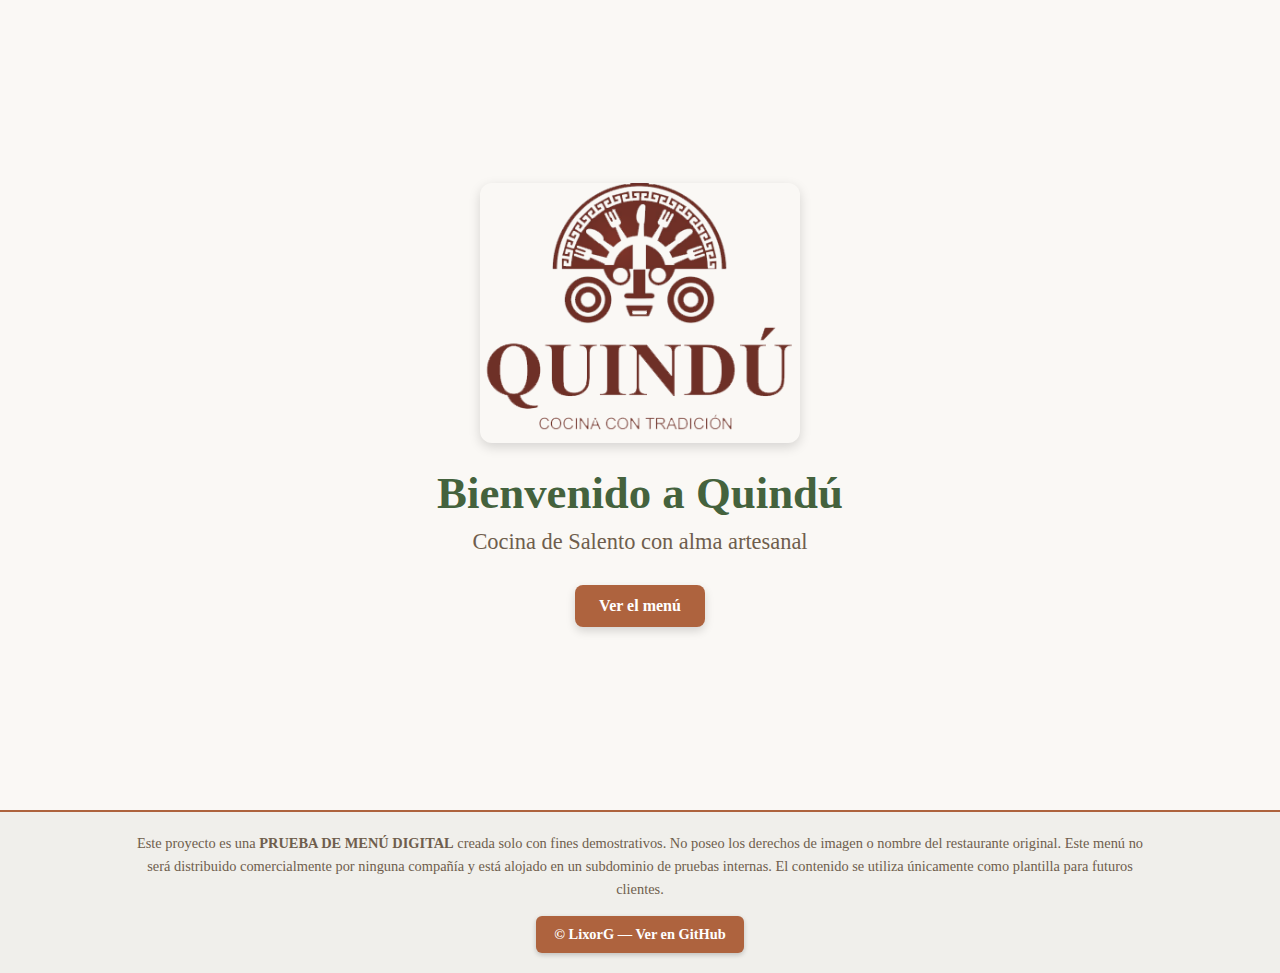
<file: index.html>
<!DOCTYPE html>
<html lang="es">
<head>
  <script src="https://code.jquery.com/jquery-3.7.1.min.js"></script>
  <meta charset="UTF-8" />
  <meta name="viewport" content="width=device-width, initial-scale=1.0" />
  <title>Menú Quindú | Cocina de Salento</title>
  <link rel="stylesheet" href="css/index.css" />
</head>
<body>
<body class="index-page">
  <header id="main-header">
    <div class="header-left">
      <img src="img/icono.png" alt="Logo Quindú" class="logo-img-large" />
    </div>
  </header>

  <main class="landing">
    <section class="hero">
      <img src="img/header.png" alt="Imagen de portada" class="hero-img" />
      <h1 class="hero-title">Bienvenido a Quindú</h1>
      <p class="hero-subtitle">Cocina de Salento con alma artesanal</p>
      <a href="menu/Entradas.html" class="hero-btn">Ver el menú</a>
    </section>
  </main>
<script>
  document.addEventListener("DOMContentLoaded", () => {
    const scrollBtn = document.getElementById("scrollTopBtn");
    console.log("Botón scrollTopBtn cargado:", scrollBtn);

    function checkScroll() {
      const scrollY = window.scrollY || document.documentElement.scrollTop;
      console.log("ScrollY:", scrollY);
      if (scrollY > 10) {
        scrollBtn.style.display = "block";
        console.log("Botón mostrado");
      } else {
        scrollBtn.style.display = "none";
        console.log("Botón ocultado");
      }
    }

    window.addEventListener("scroll", checkScroll);
    window.addEventListener("load", checkScroll); // por si ya hay scroll al cargar

    scrollBtn.addEventListener("click", () => {
      console.log("Botón clicado");
      window.scrollTo({ top: 0, behavior: "smooth" });
    });
  });

</script>
  <button id="scrollTopBtn" title="Volver al inicio"></button>
  <footer>
    <div class="disclaimer">
      <p>
        Este proyecto es una <strong>PRUEBA DE MENÚ DIGITAL</strong> creada solo con fines demostrativos.
        No poseo los derechos de imagen o nombre del restaurante original.
        Este menú no será distribuido comercialmente por ninguna compañía y está alojado en un subdominio de pruebas internas.
        El contenido se utiliza únicamente como plantilla para futuros clientes.
      </p>
      <a href="https://github.com/LixorG" target="_blank" class="github-btn">
        © LixorG — Ver en GitHub
      </a>
    </div>
  </footer>
</body>
</html>
</file>
<file: css/index.css>
:root {
  --color-primary: #4e3b2c;
  --color-accent: #ae633e;
  --color-secondary: #6f5e4d;
  --color-highlight: #44623d;
  --background: #faf8f5;
}

* {
  margin: 0;
  padding: 0;
  box-sizing: border-box;
}

html, body {
  width: 100%;
  font-family: "Cormorant Garamond", serif;
  background-color: var(--background);
  color: var(--color-primary);
  overflow-x: hidden;
  overflow-y: auto;
}

body.index-page header {
  display: none;
}

/* ===== Portada Hero ===== */
.landing {
  display: flex;
  justify-content: center;
  align-items: center;
  min-height: 90vh;
  text-align: center;
  padding: 20px;
}

.hero {
  max-width: 600px;
  padding: 20px;
}

.hero-img {
  width: 100%;
  max-width: 320px;
  margin-bottom: 20px;
  border-radius: 12px;
  box-shadow: 0 4px 12px rgba(0,0,0,0.15);
}

.hero-title {
  font-size: 2.8rem;
  font-weight: bold;
  color: var(--color-highlight);
  margin-bottom: 10px;
}

.hero-subtitle {
  font-size: 1.4rem;
  color: var(--color-secondary);
  margin-bottom: 30px;
}

.hero-btn {
  display: inline-block;
  padding: 12px 24px;
  background-color: var(--color-accent);
  color: #fff;
  text-decoration: none;
  font-weight: bold;
  border-radius: 8px;
  box-shadow: 0 4px 10px rgba(0,0,0,0.15);
  transition: background-color 0.3s ease, transform 0.3s ease;
}

.hero-btn:hover {
  background-color: var(--color-highlight);
  transform: scale(1.05);
}

/* ===== Footer ===== */
footer {
  background-color: #f0efeb;
  border-top: 2px solid var(--color-accent);
  padding: 20px 10%;
  text-align: center;
  font-size: 0.9rem;
  color: var(--color-primary);
}

.disclaimer p {
  line-height: 1.6;
  margin-bottom: 15px;
  color: var(--color-secondary);
}

.github-btn {
  display: inline-block;
  background-color: var(--color-accent);
  color: white;
  text-decoration: none;
  font-weight: bold;
  padding: 10px 18px;
  border-radius: 6px;
  transition: all 0.3s ease;
  box-shadow: 0 2px 5px rgba(0,0,0,0.2);
}

.github-btn:hover {
  background-color: var(--color-highlight);
  transform: scale(1.05);
}

/* ===== Responsive ===== */
@media (max-width: 480px) {
  .hero-title {
    font-size: 2rem;
  }

  .hero-subtitle {
    font-size: 1.1rem;
  }

  .hero-btn {
    font-size: 1rem;
    padding: 10px 20px;
  }
}

#scrollTopBtn {
  position: fixed;
  bottom: 24px;
  right: 24px;
  width: 50px;
  height: 50px;
  background: url(../img/top.png) no-repeat center center;
  background-size: contain;
  border: none;
  border-radius: 50%;
  cursor: pointer;
  box-shadow: 0 4px 10px rgba(0,0,0,0.2);
  transition: transform 0.3s ease;
  display: none;
  z-index: 9999;
}

#scrollTopBtn:hover {
  transform: scale(1.1);
}

@media (max-width: 480px) {
  #scrollTopBtn {
    bottom: 16px;
    right: 16px;
    width: 42px;
    height: 42px;
    font-size: 1.2rem;
  }
}
</file>
